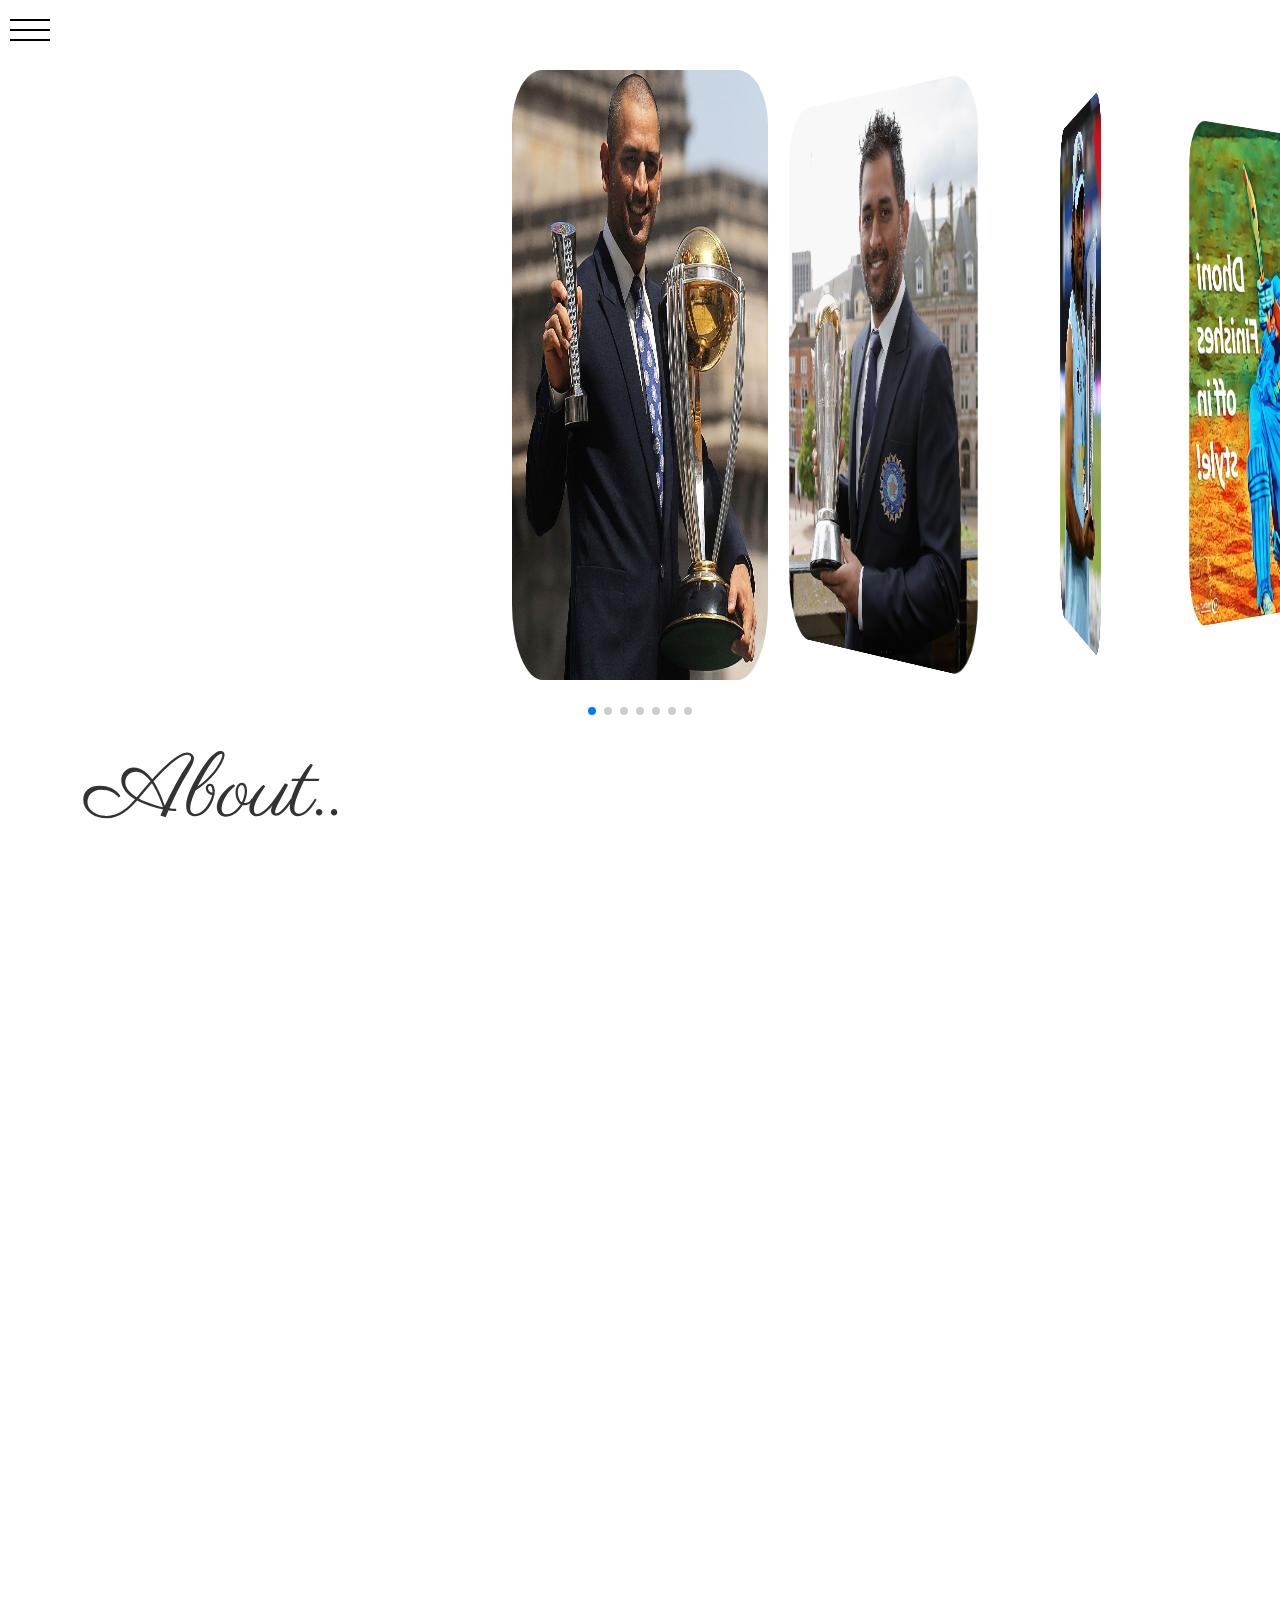
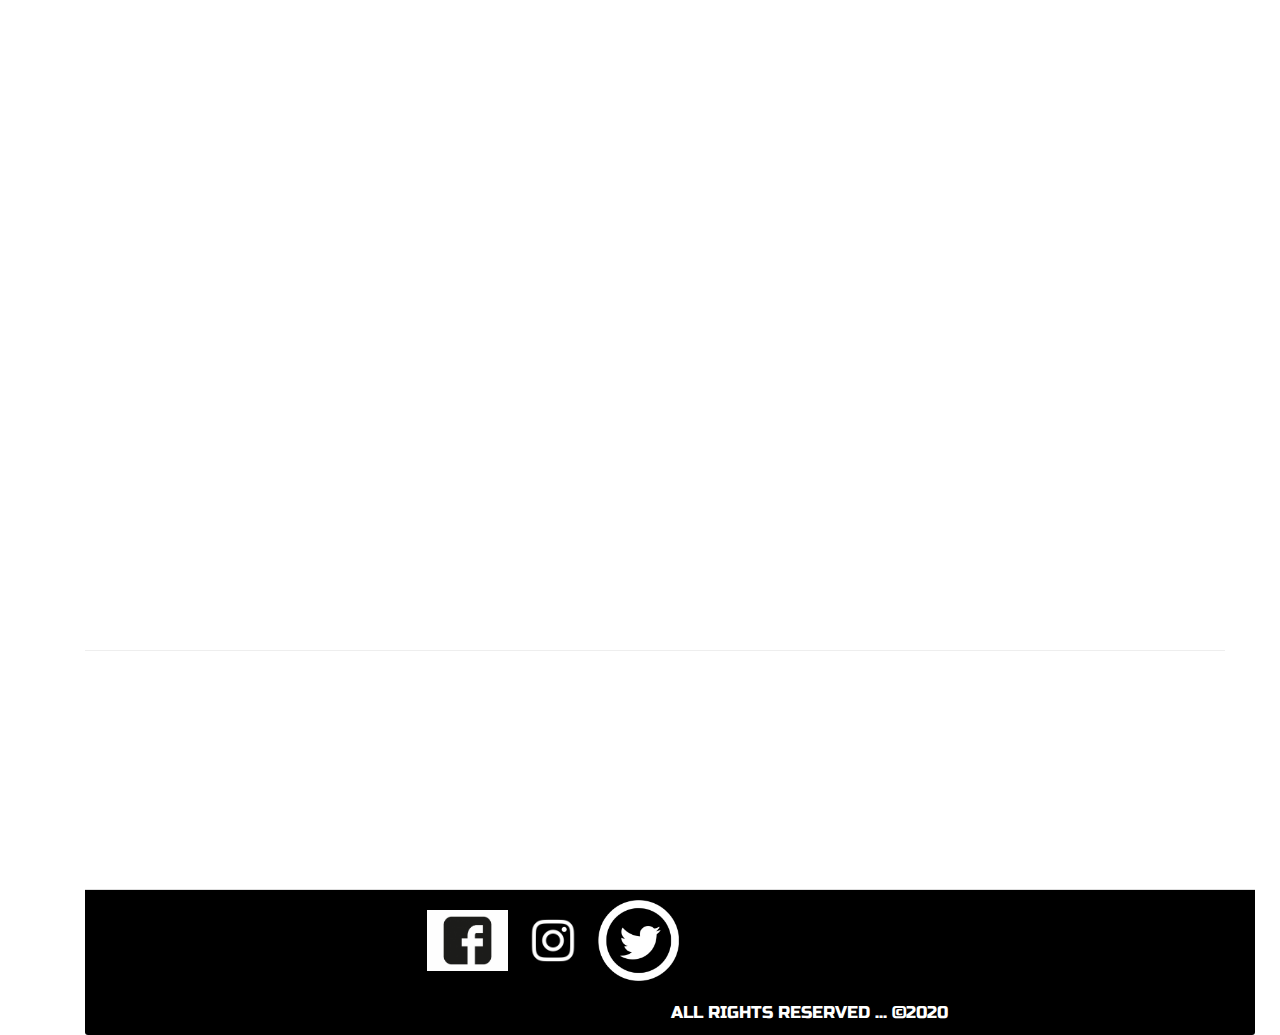
<file: index.html>
<!DOCTYPE html>
<html lang="en">
  <head>
    <meta charset="utf-8">
    <meta http-equiv="X-UA-Compatible" conhttps://github.com/himanshu-thakur-7/dhoni/issuestent="IE=edge">
    <meta name="viewport" content="width=device-width, initial-scale=1">

    <title>ms dhoni | Welcome.</title>
    <link href="./css/swiper.min.css" rel="stylesheet">
    <link href="./css/bootstrap.min.css" rel="stylesheet">
    <link href="./css/style.css" rel="stylesheet">
    <link href="./css/responsive.css" rel="stylesheet">
    <link href="https://stackpath.bootstrapcdn.com/font-awesome/4.7.0/css/font-awesome.min.css" rel="stylesheet">
     
    <link href="https://fonts.googleapis.com/css2?family=Parisienne&family=Rochester&family=Russo+One&display=swap" rel="stylesheet"> 
    <link href="https://unpkg.com/aos@2.3.1/dist/aos.css" rel="stylesheet">

  <!---- <script>
      var images= ["./images/2011.jpg","./images/2007.jpg","./images/ct2013.jpg"];
      var i=0;
      var renew= setInterval(function(){
        if(images.length ==i)
        i=0;
        else{
          document.getElementById("brand").src = images[i];
          i++;
        }

      },5000);
    </script>-->
  </head>

  <body>
    <div class="menu-wrap">
      <input type="checkbox" class="toggler">
      <div class="hamburger"><div></div></div>
        <div class="menu">
       <div>
         <div>
           <ul>
             <li><a href="index.html">Home</a></li>
             <li><a href="stats.html">Stats</a></li>
             <li><a href="trophies.html">Trophies</a></li>
             <li><a href="achivements.html">Achievements</a></li>
             <li><a href="developer.html">Contact Us</a></li>
           </ul>
         </div>
          </div>
        </div>
      </div>
    
   <!---<div id="main" class="container">
    <img src="./images/2011.jpg" alt="msd" id="brand">
    
  </div>-->

   <!-- Swiper -->
   <div class="swiper-container">
    <div class="swiper-wrapper">
      <div class="swiper-slide" >
      <div class="main"><img src="images/2011.jpg" id="brand"> </div>
      </div>
      <div class="swiper-slide" >
        <div class="main"><img src="images/ct2013.jpg" id="brand"> </div>
        </div>
        <div class="swiper-slide" >
          <div class="main"><img src="images/2007.jpg" id="brand"> </div>
          </div>
          <div class="swiper-slide" >
            <div class="main"><img src="images/wdcups2.jpg" id="brand"> </div>
            </div>
          <div class="swiper-slide" >
            <div class="main"><img src="images/test.jpg" id="brand"> </div>
            </div>
            <div class="swiper-slide" >
              <div class="main"><img src="images/wdcups.jpeg" id="brand"> </div>
              </div>
               <div class="swiper-slide" >
                  <div class="main"><img src="images/csk.jpg" id="brand"> </div>
                  </div>
    </div>
    <!-- Add Pagination -->
 
    <div class="swiper-pagination"></div>
  </div>
  <div class="container jsbdy" >
   <div class="container" id="c1">
     <span class="about">About..</span>
      <div class="wrapper1" >
      <div class="bio" data-aos="fade-up">Mahendra Singh Dhoni is an Indian international cricketer who captained
        the national team to glory in all the ICC tournaments.. The highlight of his 
        career being the 2011 Cricket World Cup where the man himself sealed the fate
        for his team in the final with a historical six....& claiming the 
        Man Of The Match.........</div>
      <div class="image" data-aos="fade-right"><img src="./images/mahi.jpg" alt="mahi" height="70%" width="100%"id="cool"style="border-radius:12%"></div>
      </div>
     <div class="wrapper1b">
      <div class="image" data-aos="fade-right"><img src="./images/msd.jpg" alt="mahi" height="90%" width="100%"style="border-radius:12%"></div>
      <div class="conatiner" data-aos="flip-left">
        <form class="form">
      
        <h1 style="text-align: center;">SUBSCRIBE TO OUR NEWSLETTER</h1><br><br>
        <div class="form-group">
        <label>first_name</label>
        <input type="text" class="form-control first" placeholder="first_name" maxlength="20"required >
      </div>
       <div class="form-group">
         <label>last_name</label>
         <input type="text" class="form-control last" placeholder="last_name" maxlength="20"required>
       </div>
      <div class="form-group">
      <label>e_mail</label>
        <input type="email" class="form-control mail" placeholder="email" maxlength="40" required>
      </div>
      <div class="form-group">
        <label>mobile_number</label>
          <input type="number" id = "mobile" class="form-control" placeholder="eg...999xxxxxxx" maxlength="10"required>
        </div> <br>
        <div class="form-group" style="padding-left: 30%;">
          <button type="submit" class="btn btn-default" style="align-self: center; margin-right:10%;">SUBSCRIBE</button>
        </div>
      </form>     
      </div>

    </div>
    <hr color="black">
      <blockquote class="blockquote" data-aos="fade-up">
          <p>
           <i> I want people to remember me as a Good Person. Not as a Good Cricketer. </i>
          </p>
          <footer><cite title="M.S.Dhoni">M.S.Dhoni</cite></footer>
      </blockquote>

      <footer>
        <div class="container panel-footer" style="padding-left: 30%; background-color: black;">
          <a href="https://www.facebook.com/MSDhoni/"><img src="./images/facebook.jpg" height="10%" width="10%" class="link"></a>
          <a href="https://www.instagram.com/mahi7781/?hl=en"><img src="./images/insta.jpg" height="10%" width="10%" class="link"></a>
          <a href="https://twitter.com/msdhoni?lang=en"><img src="./images/twitter.jpg" height="10%" width="10%" class="link"></a>
          <br><br>

          <span class="rights" style="color: white; font-size: larger; padding-left: 30%;">ALL RIGHTS RESERVED ... &copy;2020 </span>
        </div>
      </footer>
  </div>
  </div>



  <script>
    //form validation
   document.querySelector('.form').addEventListener('submit',check);
    function check(e)
    {
     const mobile = document.querySelector('#mobile').value;
     const mail = document.querySelector('.mail').value;
     
      const errordiv = document.createElement('div');
      const body2 =document.querySelector('.jsbdy');
      const about = document.querySelector('#c1');
      //console.log(body2);
      //console.log(brand);
      //console.log(errordiv);

      if(mobile.length < 10 || mobile.length > 10)
     {
      errordiv.className = 'bio container alert alert-danger';
      errordiv.appendChild(document.createTextNode('INVALID MOBILE NUMBER!!!!'));
      window.scrollTo(0,0);
      body2.insertBefore(errordiv,about);
  
      setTimeout(clear,6000);
      e.preventDefault();
    }
    else{
      const first = document.querySelector('.first').value;
      const last = document.querySelector('.last').value;

      errordiv.className = 'bio container alert alert-success';
      errordiv.appendChild(document.createTextNode(`HI THERE !! ${first} ${last} CONGRATS NOW YOU ARE A TRUE MSDian :)`));
      window.scrollTo(0,0);
      body2.insertBefore(errordiv,about);
      document.querySelector('#mobile').value="";
      document.querySelector('.first').value="";
      document.querySelector('.last').value="";
      document.querySelector('.mail').value="";
      


      setTimeout(clear,7000);
      e.preventDefault();
    }
 }

 // clear error
function clear(){
  document.querySelector('.alert').remove();
}
  </script>

<script src="./js/swiper.min.js"></script>
<script>


    var swiper = new Swiper('.swiper-container', {
      effect: 'coverflow',
      grabCursor: true,
      centeredSlides: true,
      slidesPerView: 'auto',
      coverflowEffect: {
        rotate: 50,
        stretch: 0,
        depth: 100,
        modifier: 1,
        slideShadows : false,
      },
      pagination: {
      el : '.swiper-pagination',
      },
      
      
    });
 </script>
 <script src="https://unpkg.com/aos@2.3.1/dist/aos.js"></script>
 <script>
  AOS.init({
         offset : 300,
         duration : 600
       });
</script>
</body>

</html>
</file>
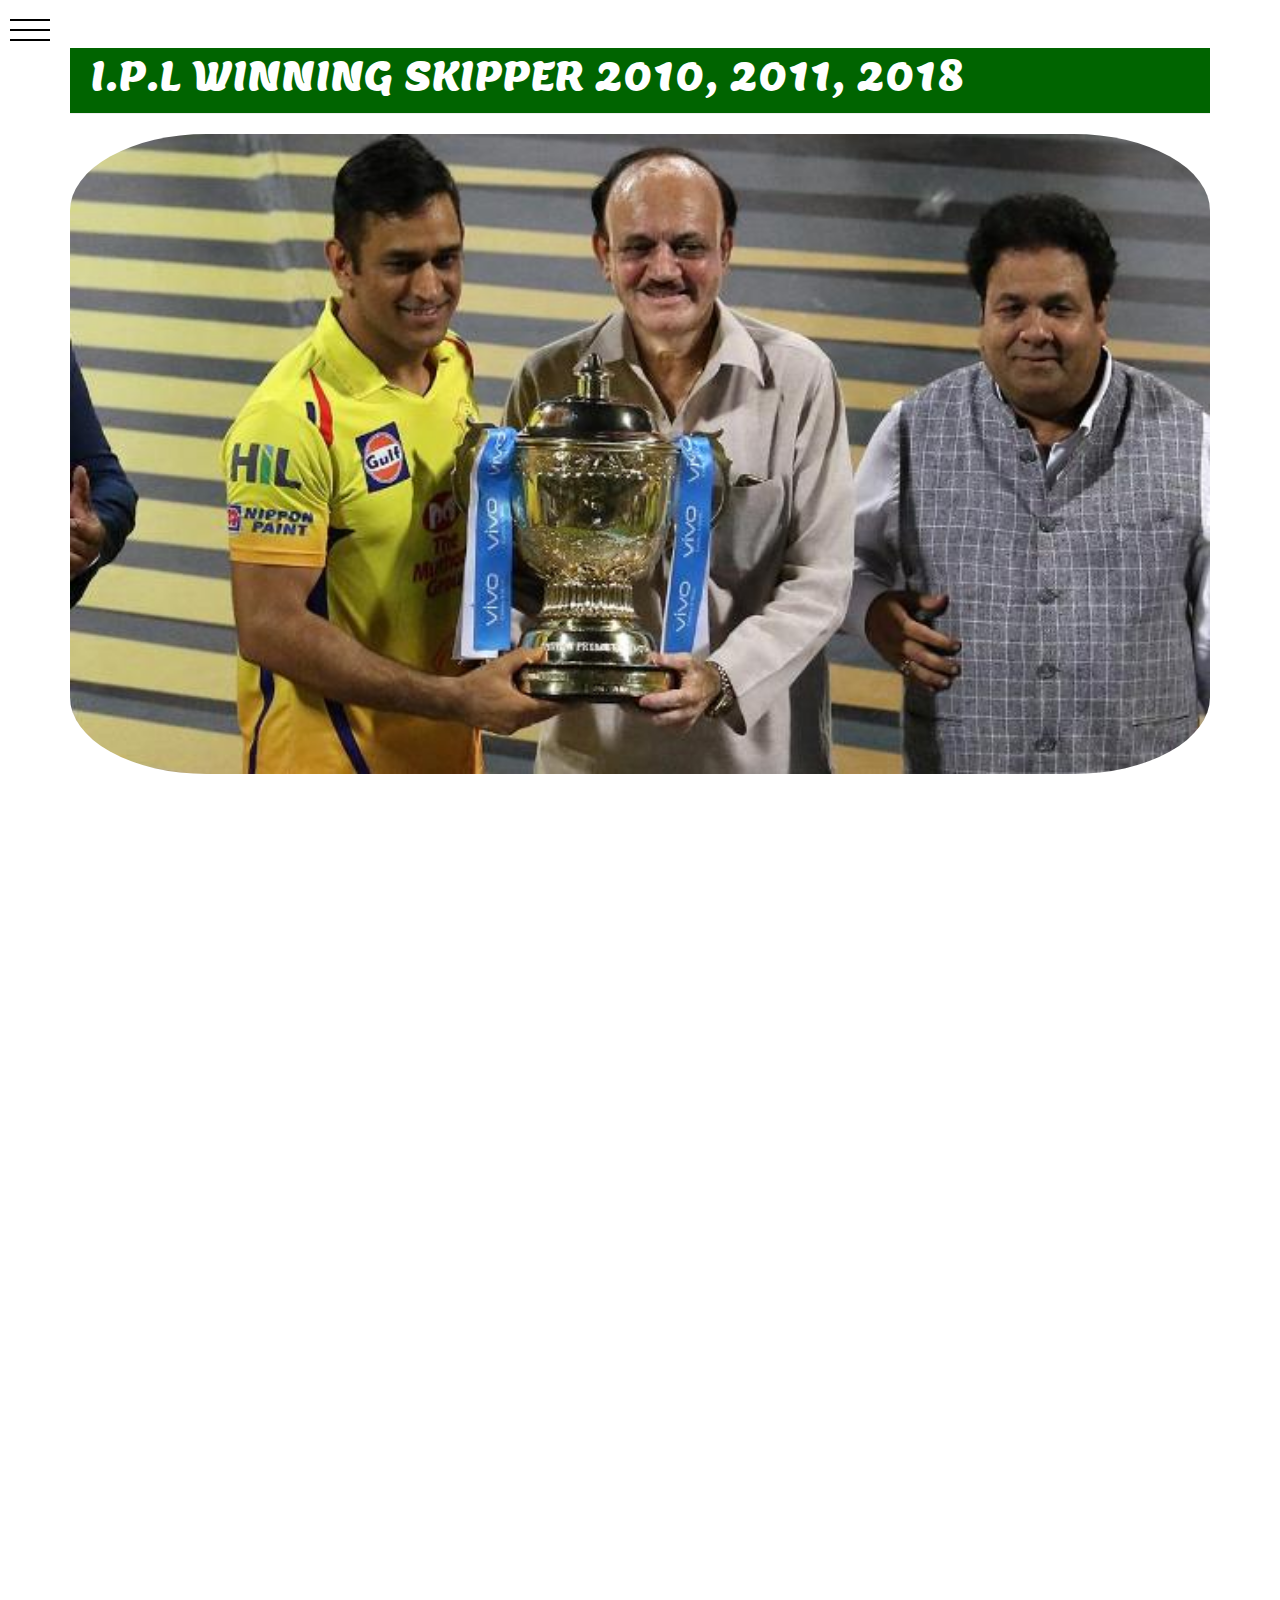
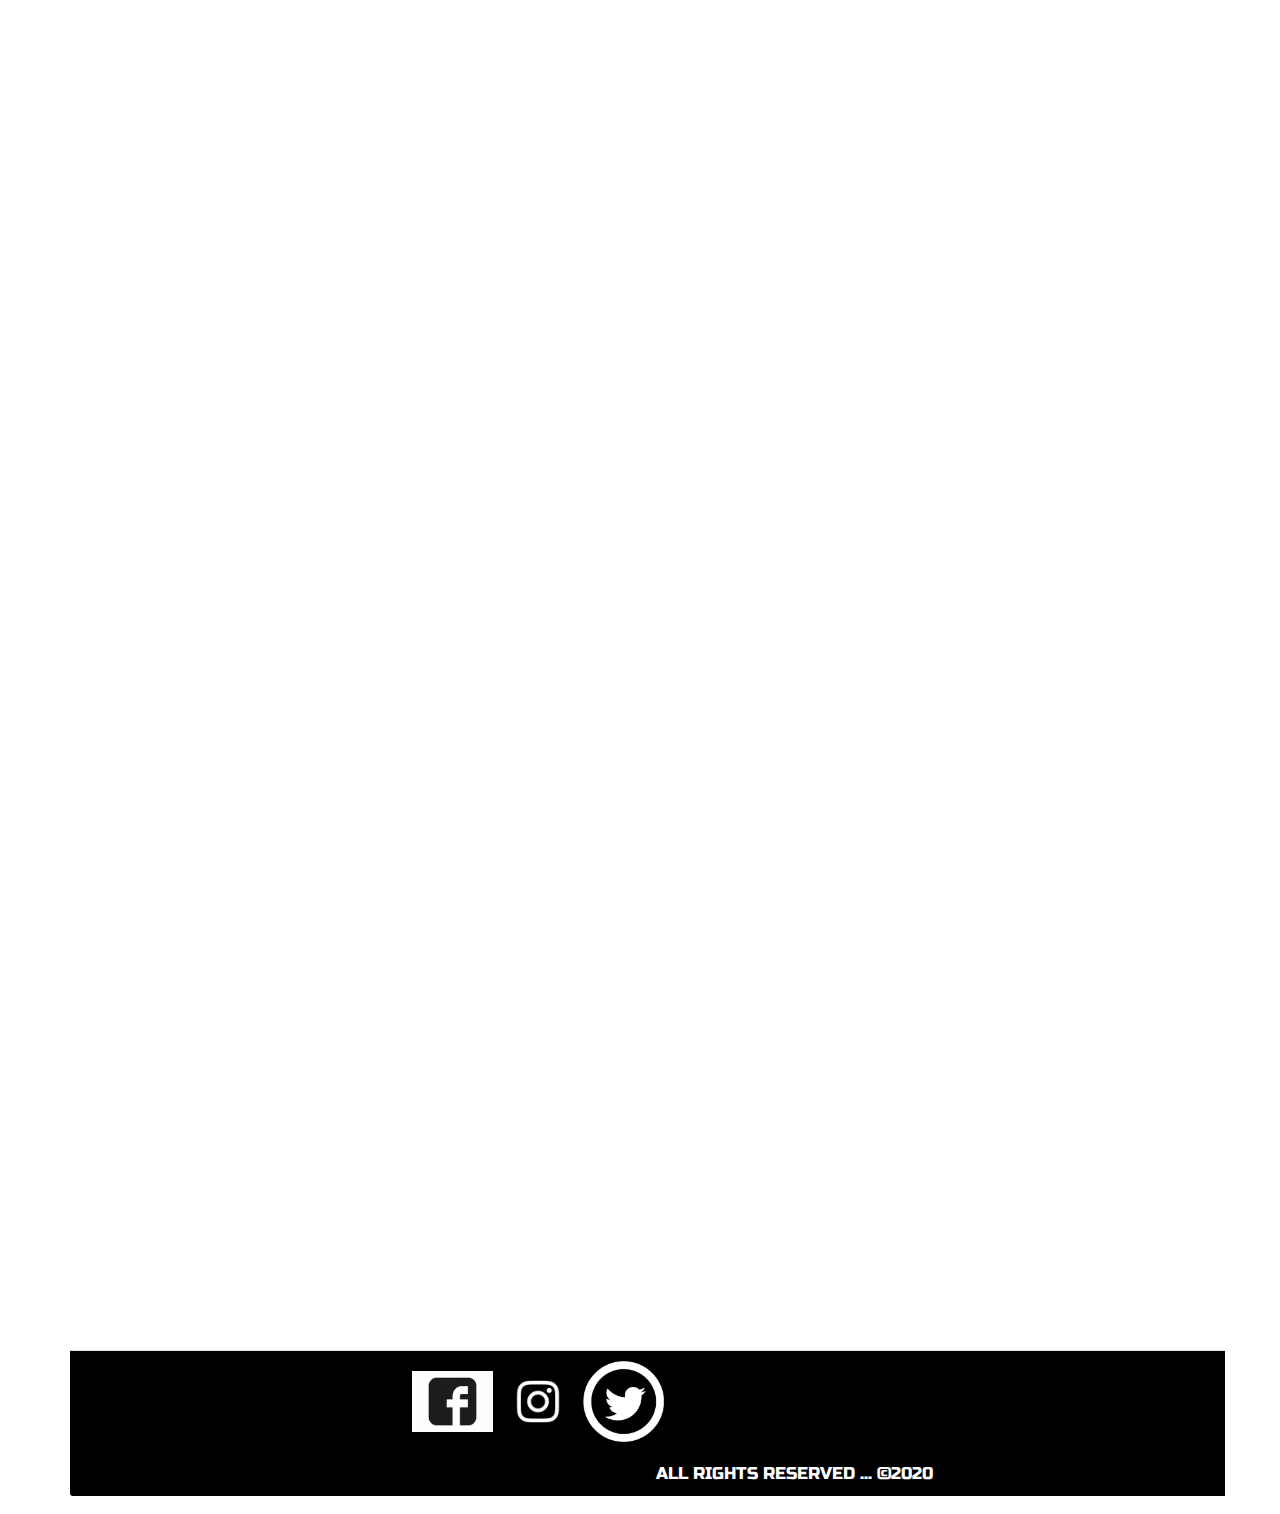
<file: achivements.html>
<!DOCTYPE html>
<html lang="en">
  <head>
    <meta charset="utf-8">
    <meta http-equiv="X-UA-Compatible" content="IE=edge">
    <meta name="viewport" content="width=device-width, initial-scale=1">

    <title>ms dhoni | Achivements.</title>
    <script src="./js/bootstrap.min.js"></script>
    <link href="./css/bootstrap.min.css" rel="stylesheet">
    <link href="./css/style.css" rel="stylesheet">
    <link href="./css/responsive.css" rel="stylesheet">
    <link href="https://fonts.googleapis.com/css2?family=Lemon&display=swap" rel="stylesheet">
    <link href="https://fonts.googleapis.com/css2?family=Parisienne&family=Rochester&family=Russo+One&display=swap" rel="stylesheet"> 
    <link href="https://unpkg.com/aos@2.3.1/dist/aos.css" rel="stylesheet">

</head>
<body>
    <div class="menu-wrap">
        <input type="checkbox" class="toggler">
        <div class="hamburger"><div></div></div>
          <div class="menu">
         <div>
           <div>
             <ul>
               <li><a href="index.html">Home</a></li>
               <li><a href="stats.html">Stats</a></li>
               <li><a href="trophies.html">Trophies</a></li>
               <li><a href="achivements.html">Achievements</a></li>
               <li><a href="developer.html">Contact Us</a></li>
             </ul>
           </div>
            </div>
          </div>
        </div>
        <div class="container transition-fade" style="margin: 8px auto; overflow: hidden;"id="swup">
          <div class="wrapper5" style="margin: 10px 0;">
            <header class="page-header rw2">I.P.L WINNING SKIPPER 2010, 2011, 2018</header>
            <img src="./images/ipl2018.jpeg" height="100%" width="100%" style="border-radius:12%" class="msd"
          </div>
          <div class="wrapper5">
            <header class="page-header" data-aos="fade-left">PADMA BHUSHAN MAHENDRA SINGH DHONI</header>
             <img src="./images/padma.jpg" height="100%" width="100%" style="border-radius:12%" class="msd" data-aos="fade-right">
          </div>
          <div class="wrapper5" style="margin: 10px 0;">
            <header class="page-header rw2"  data-aos="fade-left">LIEUTENANT COLONEL : 106 PARA TA BATTALION</header>
            <img src="./images/msdmil.jpg" height="100%" width="100%"style="border-radius:12%" class="msd"  data-aos="fade-right">

          </div>
          <div class="wrapper5" style="margin: 10px 0;">
            <header class="page-header " data-aos="fade-left">ICC ODI PLAYER OF THE YEAR 2008, 2009</header>
            <img src="./images/icc.jpg" height="100%" width="100%"style="border-radius:12%" class="msd"  data-aos="fade-right">
          </div>
          <div class="wrapper5" style="margin: 10px 0;">
            <header class="page-header rw2" data-aos="fade-left">LG PEOPLE'S CHOICE AWARD 2013</header>
            <img src="./images/LG.png" height="100%" width="100%"style="border-radius:12%" class="msd"  data-aos="fade-right">
          </div>
          <br>
          <footer>
            <div class="container panel-footer" style="padding-left: 30%; background-color: black;">
              <a href="https://www.facebook.com/MSDhoni/"><img src="./images/facebook.jpg" height="10%" width="10%"class="link"></a>
              <a href="https://www.instagram.com/mahi7781/?hl=en"><img src="./images/insta.jpg" height="10%" width="10%"class="link"></a>
              <a href="https://twitter.com/msdhoni?lang=en"><img src="./images/twitter.jpg" height="10%" width="10%"class="link"></a>
              <br><br>
    
              <span class="rights" style="color: white; font-size: larger; padding-left: 30%;">ALL RIGHTS RESERVED ... &copy;2020 </span>
            </div>
          </footer>
      </div>
      <script src="https://unpkg.com/aos@2.3.1/dist/aos.js"></script>
      <script>
       AOS.init({
         offset : 300,
         duration : 600
       });
     </script>
</body>
</html>
</file>
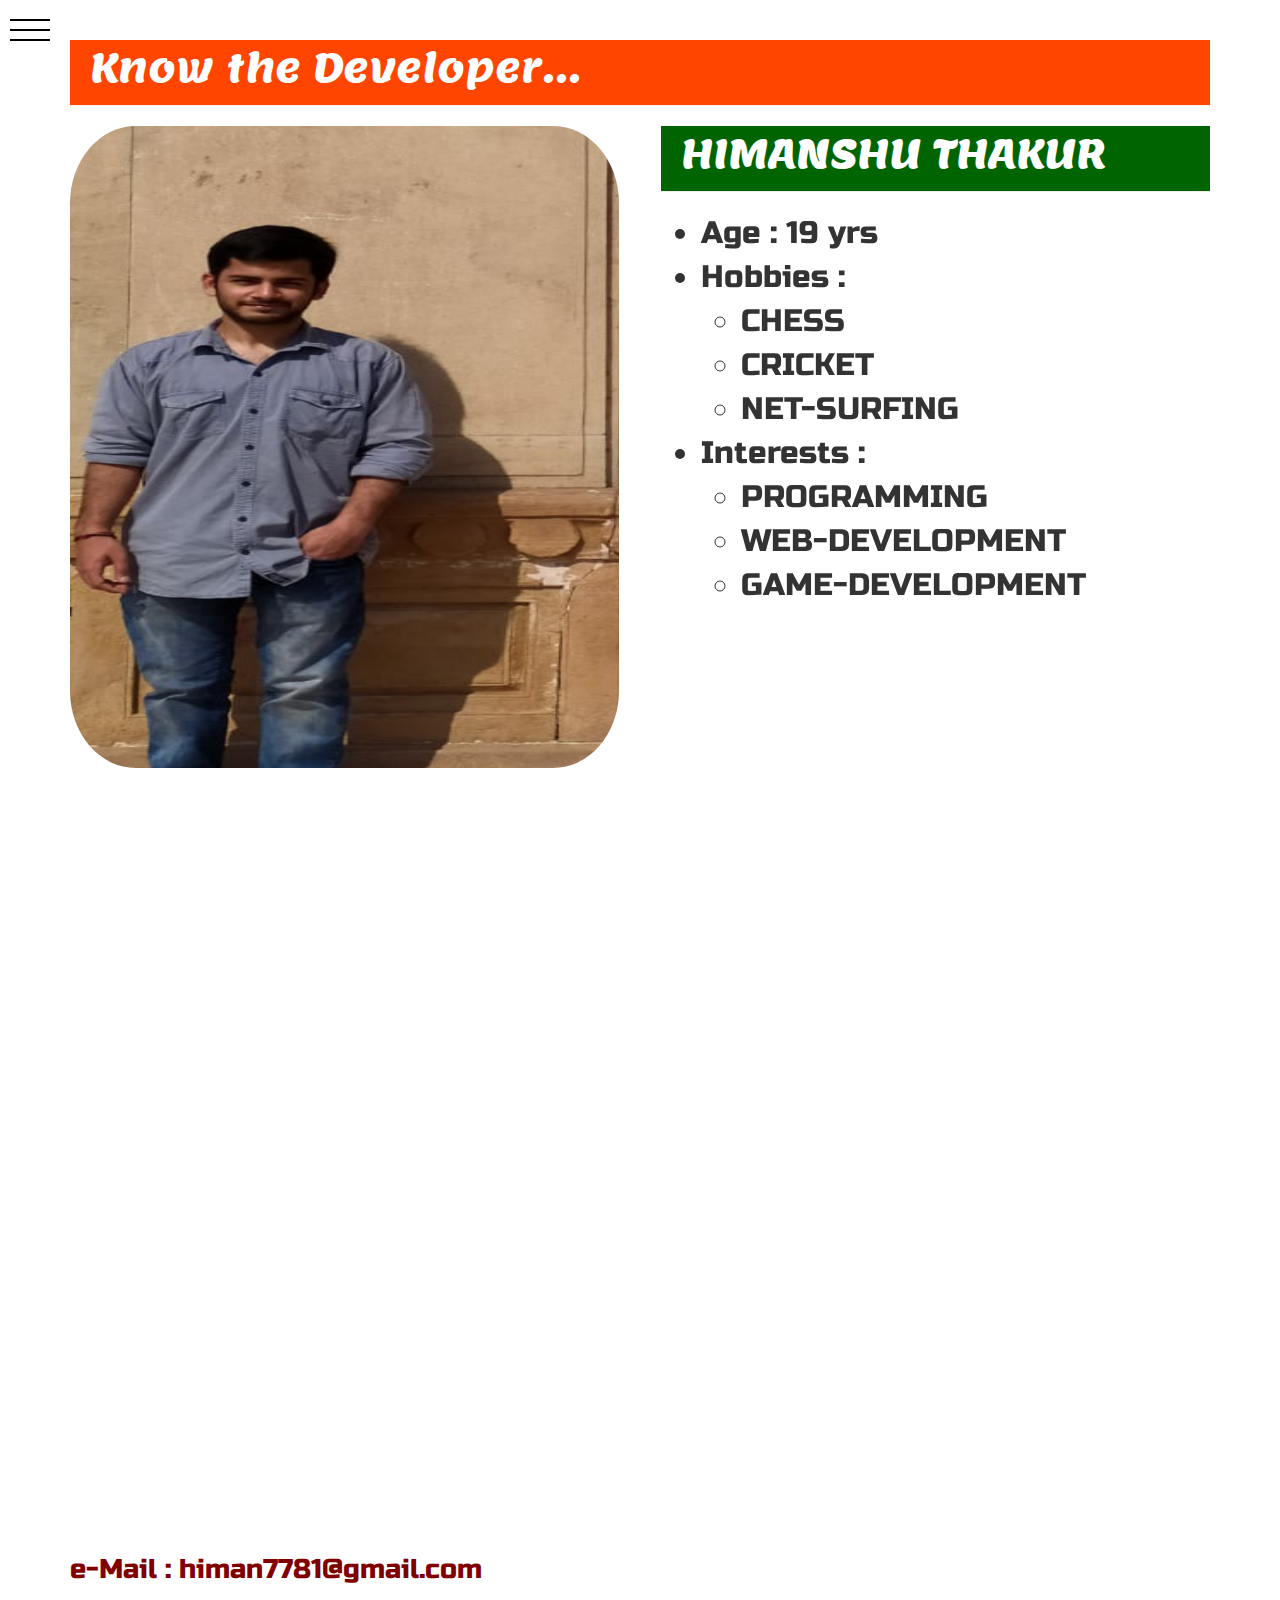
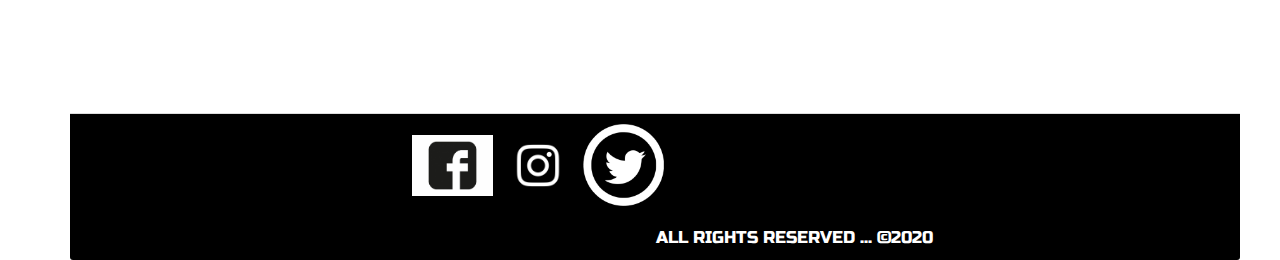
<file: developer.html>
<!DOCTYPE html>
<html lang="en">
<head>
    <meta charset="UTF-8">
    <meta name="viewport" content="width=device-width, initial-scale=1.0">
    <title>ms dhoni |Contact us</title>

    <script src="./js/bootstrap.min.js"></script>
    <link href="./css/bootstrap.min.css" rel="stylesheet">
    <link href="./css/style.css" rel="stylesheet">
    <link href="./css/responsive.css" rel="stylesheet">
    <link href="https://stackpath.bootstrapcdn.com/font-awesome/4.7.0/css/font-awesome.min.css" rel="stylesheet">
    <link href="https://fonts.googleapis.com/css2?family=Parisienne&family=Rochester&family=Russo+One&display=swap" rel="stylesheet"> 
    <link href="https://fonts.googleapis.com/css2?family=Lemon&display=swap" rel="stylesheet">
    <link href="https://unpkg.com/aos@2.3.1/dist/aos.css" rel="stylesheet">

</head>
<body>
    <div class="menu-wrap">
    <input type="checkbox" class="toggler">
    <div class="hamburger"><div></div></div>
      <div class="menu">
     <div>
       <div>
         <ul>
           <li><a href="index.html">Home</a></li>
           <li><a href="stats.html">Stats</a></li>
           <li><a href="trophies.html">Trophies</a></li>
           <li><a href="achivements.html">Achievements</a></li>
           <li><a href="developer.html">Contact Us</a></li>
         </ul>
       </div>
        </div>
      </div>
    </div>
     
    <div class="container transition-fade" id="swup">
        <header class="page-header">Know the Developer...</header>
        <div class="wrapper4">

           
            <div style="height: 713.7px; "class="dev" data-aos="fade-left"><img src="./images/developer.jpg" height="90%" width="100%"style="border-radius:12%"></div>
            <div style="height: 713.7px"class="dev" > <header class="page-header rw2" style=" margin: 0; margin-bottom: 20px;" data-aos="fade-right">HIMANSHU THAKUR</header>
              <p>
              <ul class="content" style="font-size: 220%">
                  <li data-aos="fade-right">Age : 19 yrs</li>
                  <li data-aos="fade-right">Hobbies : <ul><li data-aos="fade-right">CHESS</li>
                                     <li data-aos="fade-right">CRICKET</li>
                                     <li data-aos="fade-right">NET-SURFING</li>
                                </ul>
                   </li>
                   <li data-aos="fade-right">Interests : <ul>
                                    <li data-aos="fade-right">PROGRAMMING</li>
                                    <li data-aos="fade-right">WEB-DEVELOPMENT</li>

                                    <li data-aos="fade-right">GAME-DEVELOPMENT</li>
                                    </ul>
                    </li>
                    <li data-aos="fade-right">A Dhoni fan</li>
                                 
                    
              </ul>
            
            
            </p>
            </div>
  </div>
  <div class="wrapper4b" style="margin-bottom: 10%;">
    <div> <header class="page-header rw2" style=" margin: 0; margin-bottom: 20px;" data-aos="fade-right">QUALIFICATIONS</header>
      <p class="content" style="font-size: 165%;">
        <ul class="content" style="font-size: 220%">
            <li data-aos="fade-right">Schooling : ST.THOMAS.SR.SEC. SCHOOL SECTOR 8 FARIDABAD HARYANA</li>
            <li data-aos="fade-right"> 12th Percentage : 95.4 % (2018)</li>
             <li data-aos="fade-right">2 Yrs Coaching @ FIITJEE FARIDABAD SEC-15A</li>
              <li data-aos="fade-right">JEE-MAIN QUALIFIED 2019 RANK : 8593</li>
              <li data-aos="fade-right">JEE-ADVANCED QUALIFIED 2019 RANK : 12437</li> 
              <li data-aos="fade-right">Pursuing B.tech in INFORMATION TECHNOLOGY FROM NATIONAL INSTITUTE OF TECHNOLOGY KURUKSHETRA</li>            
              
        </ul>
    <span class="content" style="color: maroon;"> e-Mail : himan7781@gmail.com </span>
    </p>
        </div>
        <div data-aos="flip-up"><img src="./images/logo.png" height="100%" width="100%"style="border-radius:12%"></div>
        <!--451px pe height theek kro-->
</div>
     <footer>
        <div class="container panel-footer" style="padding-left: 30%; background-color: black;">
          <a href="https://www.facebook.com/MSDhoni/"><img src="./images/facebook.jpg" height="10%" width="10%" class="link"></a>
          <a href="https://www.instagram.com/mahi7781/?hl=en"><img src="./images/insta.jpg" height="10%" width="10%" class="link"></a>
          <a href="https://twitter.com/msdhoni?lang=en"><img src="./images/twitter.jpg" height="10%" width="10%" class="link"></a>
          <br><br>

          <span class="rights" style="color: white; font-size: larger; padding-left: 30%;">ALL RIGHTS RESERVED ... &copy;2020 </span>
        </div>
      </div>
      </footer>
      <script src="https://unpkg.com/aos@2.3.1/dist/aos.js"></script>
      <script>
       AOS.init({
         offset : 300,
         duration : 600
       });
     </script>
</body>
</html>
</file>
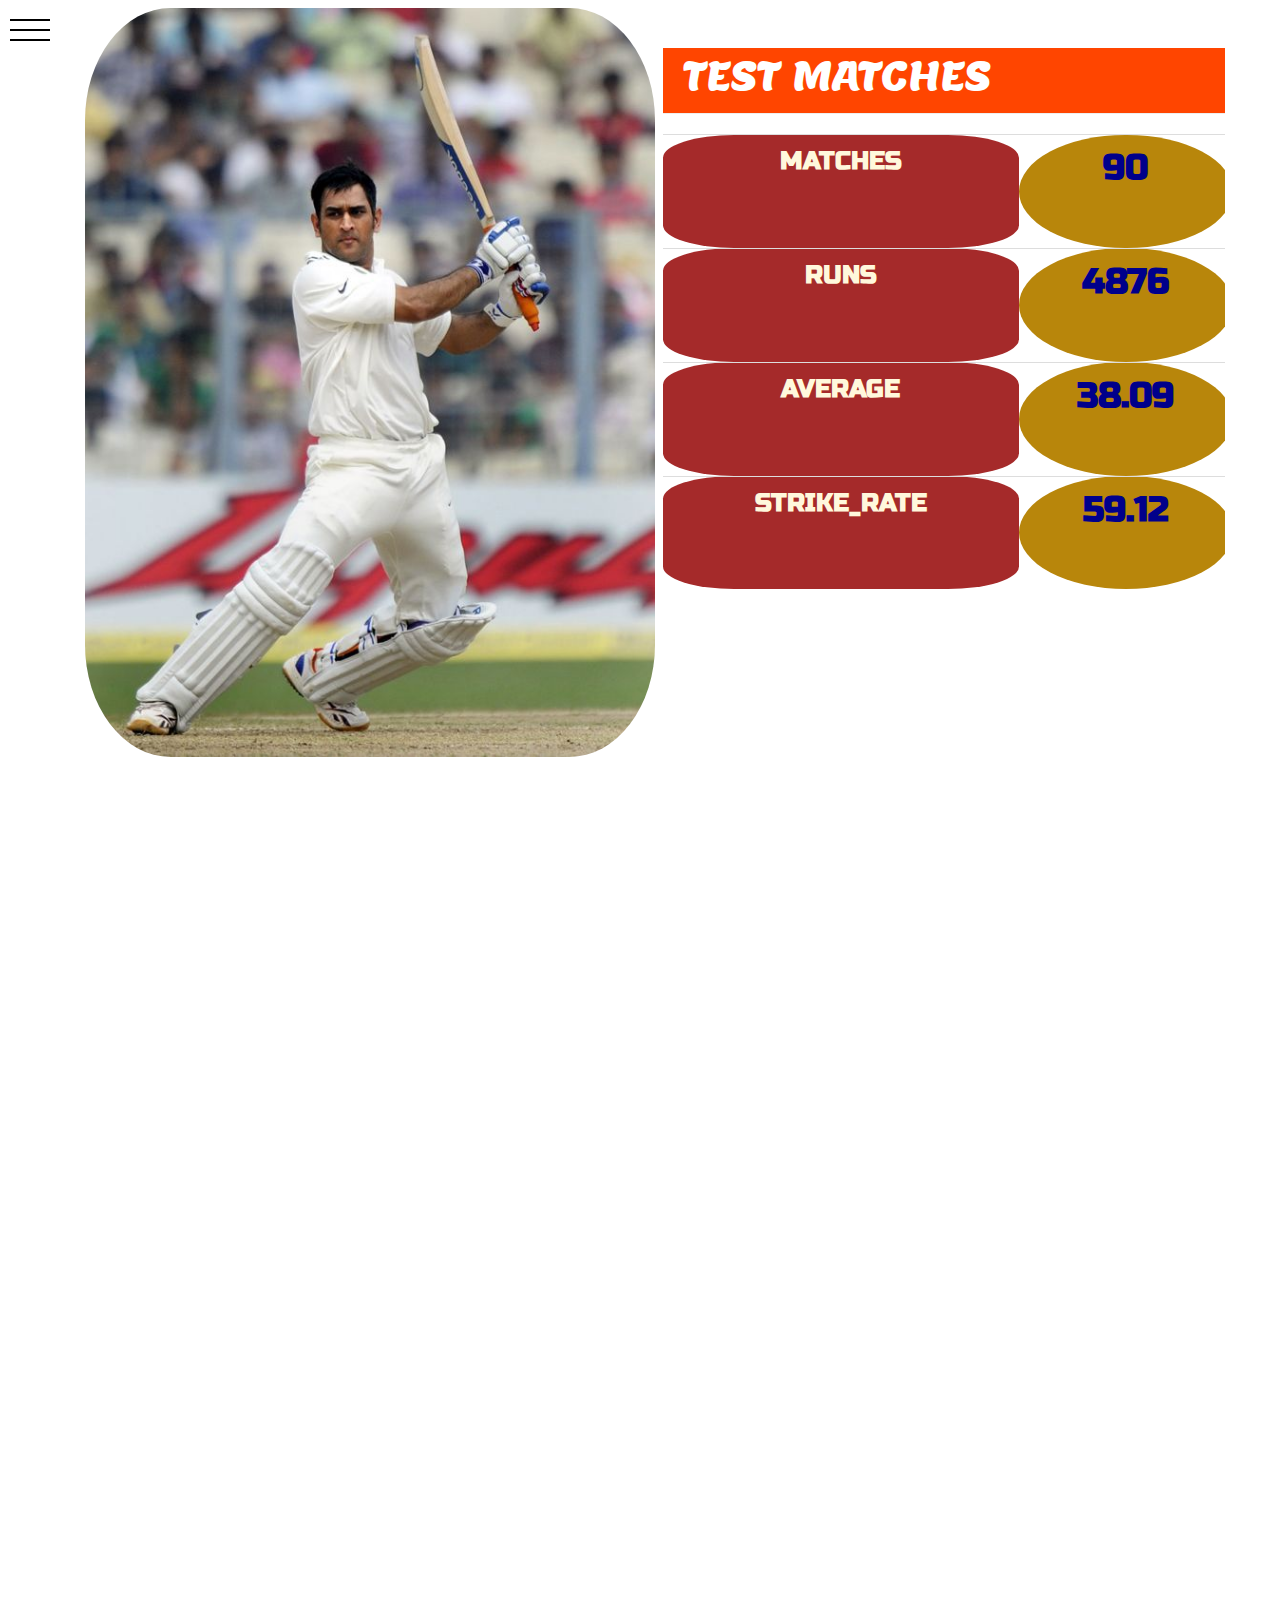
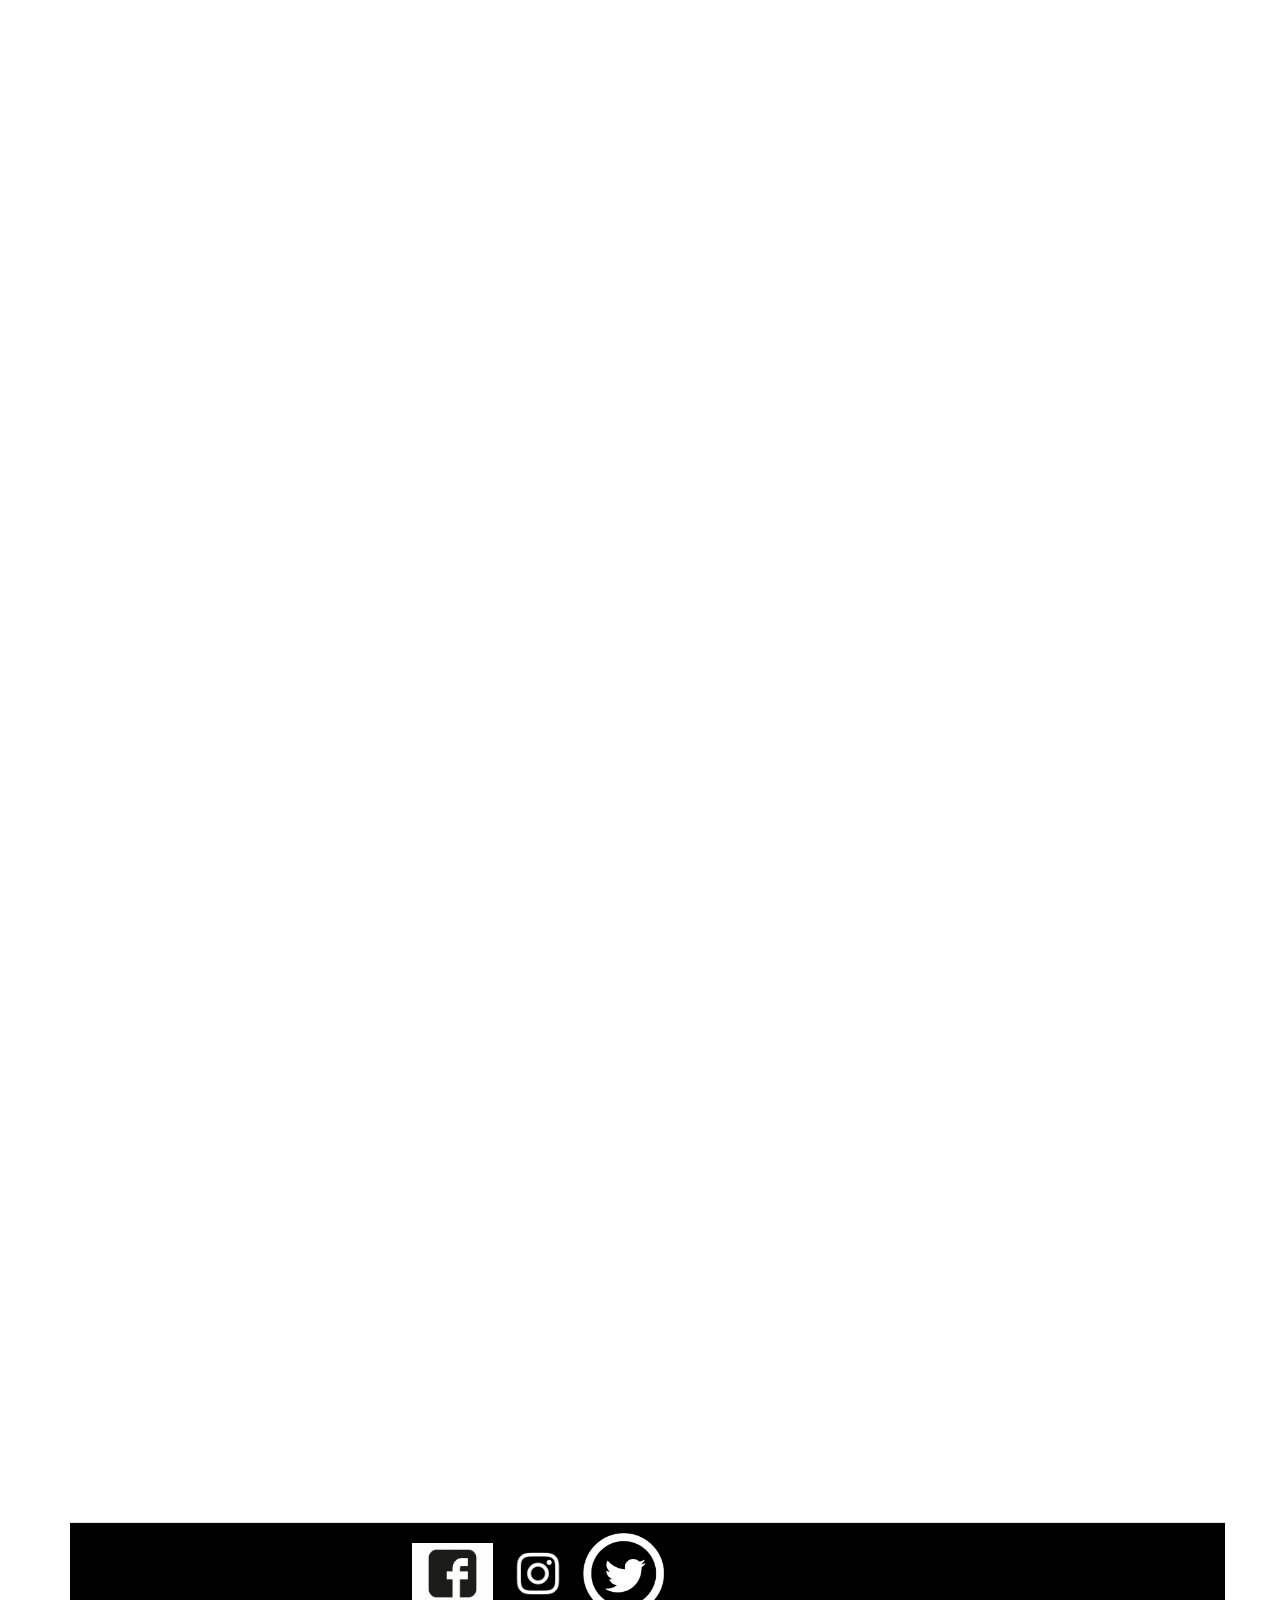
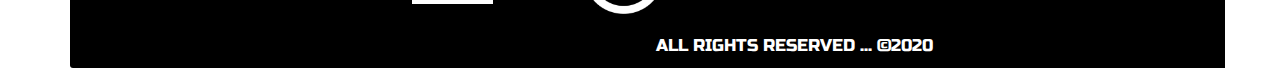
<file: stats.html>
<!DOCTYPE html>
<html lang="en">
  <head>
    <meta charset="utf-8">
    <meta http-equiv="X-UA-Compatible" content="IE=edge">
    <meta name="viewport" content="width=device-width, initial-scale=1">

    <title>ms dhoni | Stats.</title>
    <script src="./js/bootstrap.min.js"></script>
    <link href="./css/bootstrap.min.css" rel="stylesheet">
    <link href="./css/style.css" rel="stylesheet">
    <link href="./css/responsive.css" rel="stylesheet">
    <link href="https://fonts.googleapis.com/css2?family=Lemon&display=swap" rel="stylesheet">
    <link href="https://fonts.googleapis.com/css2?family=Parisienne&family=Rochester&family=Russo+One&display=swap" rel="stylesheet"> 
    <link href="https://unpkg.com/aos@2.3.1/dist/aos.css" rel="stylesheet">


</head>

<body>
  <div class="menu-wrap">
    <input type="checkbox" class="toggler">
    <div class="hamburger"><div></div></div>
      <div class="menu">
     <div>
       <div>
         <ul>
           <li><a href="index.html">Home</a></li>
           <li><a href="stats.html">Stats</a></li>
           <li><a href="trophies.html">Trophies</a></li>
           <li><a href="achivements.html">Achievements</a></li>
           <li><a href="developer.html">Contact Us</a></li>
         </ul>
       </div>
        </div>
      </div>
    </div>
    
    <div class="container transition-fade" style="margin: 8px auto; overflow: hidden; " id="swup">
        <div class=" wrapper2a " >
            <div class="container" id="test" ><p><img src="./images/test.jpg" alt="test matches" height="30%" width="50%" class="stat"></p></div>
             <div class="container">   <header class="page-header">TEST MATCHES</header>
                <table class="table table-striped " style="width: 50%;">
                    <tr>
                        <th>MATCHES</th>
                        <td>90</td>
                    </tr>
                    <tr>
                        <th>RUNS</th>
                        <td>4876</td>
                    </tr>
                    <tr>
                        <th>AVERAGE</th>
                        <td>38.09</td>
                    </tr>
                    <tr>
                        <th>STRIKE_RATE</th>
                        <td>59.12</td>
                    </tr>
                </table>
            </div>
        </div>
        <div class="wrapper2b" >
                         <div class="container" data-aos="fade-left">  <header class="page-header rw2">ODI MATCHES</header>
                <table class="table table-striped table-bordered " style="width: 50%;">
                    <tr>
                        <th>MATCHES</th>
                        <td>350</td>
                    </tr>
                    <tr>
                        <th>RUNS</th>
                        <td>10773</td>
                    </tr>
                    <tr>
                        <th>AVERAGE</th>
                        <td>50.58</td>
                    </tr>
                    <tr>
                        <th>STRIKE_RATE</th>
                        <td>87.56</td>
                    </tr>
                </table>
            
            </div>
            <div class="container" id="odi" data-aos="fade-right"><p><img src="./images/odi.jpg" alt="odi" height="100%" width="50%" class="stat"></p></div>

        </div>
        
        <div class="wrapper2c" >
            <div class="container" id="t20" data-aos="fade-left"><p><img src="./images/t20.jpg" alt="t20 matches" height="50%" width="50%" class="stat"></p></div>
              <div class="container" data-aos="fade-right">  <header class="page-header ">T20I MATCHES</header>
                <table class="table table-striped table-bordered">
                    <tr>
                        <th>MATCHES</th>
                        <td>98</td>
                    </tr>
                    <tr>
                        <th>RUNS</th>
                        <td>1617</td>
                    </tr>
                    <tr>
                        <th>AVERAGE</th>
                        <td>37.6</td>
                    </tr>
                    <tr>
                        <th>STRIKE_RATE</th>
                        <td>126.13</td>
                    </tr>
                </table>
            </div>
        </div>
        <div class="wrapper2d" >
            <div class="container" data-aos="fade-right">
                <header class="page-header rw2">IPL MATCHES</header>
                <table class="table table-striped table-bordered">
                    <tr>
                        <th>MATCHES</th>
                        <td>190</td>
                    </tr>
                    <tr>
                        <th>RUNS</th>
                        <td>4432</td>
                    </tr>
                    <tr>
                        <th>AVERAGE</th>
                        <td>42.21</td>
                    </tr>
                    <tr>
                        <th>STRIKE_RATE</th>
                        <td>137.85</td>
                    </tr>
                </table>
                </div>
                <div class="container c2" id="test" data-aos="fade-left" ><p><img src="./images/ipl.jpg" alt="ipl" height="50%" width="50%"class="stat"></p></div>
        </div>
    
    <br>
    
    <blockquote class="blockquote" data-aos="fade-up">
        <p>
         <i> I believe in giving more than 100% on the field , and I don't really worry about the result if there's
          great commitment on the field. That's victory for me.</i>
        </p>
    
        <footer><cite title="M.S.Dhoni">M.S.Dhoni</cite></footer>
    </blockquote>
    
    <footer>
        <div class="container panel-footer" style="padding-left: 30%; background-color: black;">
          <a href="https://www.facebook.com/MSDhoni/"><img src="./images/facebook.jpg" height="10%" width="10%"class="link"></a>
          <a href="https://www.instagram.com/mahi7781/?hl=en"><img src="./images/insta.jpg" height="10%" width="10%"class="link"></a>
          <a href="https://twitter.com/msdhoni?lang=en"><img src="./images/twitter.jpg" height="10%" width="10%"class="link"></a>
          <br><br>

          <span class="rights" style="color: white; font-size: larger; padding-left: 30%;">ALL RIGHTS RESERVED ... &copy;2020 </span>
        </div>
      </footer>
    
</div>
<script src="https://unpkg.com/aos@2.3.1/dist/aos.js"></script>
 <script>
  AOS.init({
         offset : 300,
         duration : 600
       });
</script>
</body>
</html>
</file>
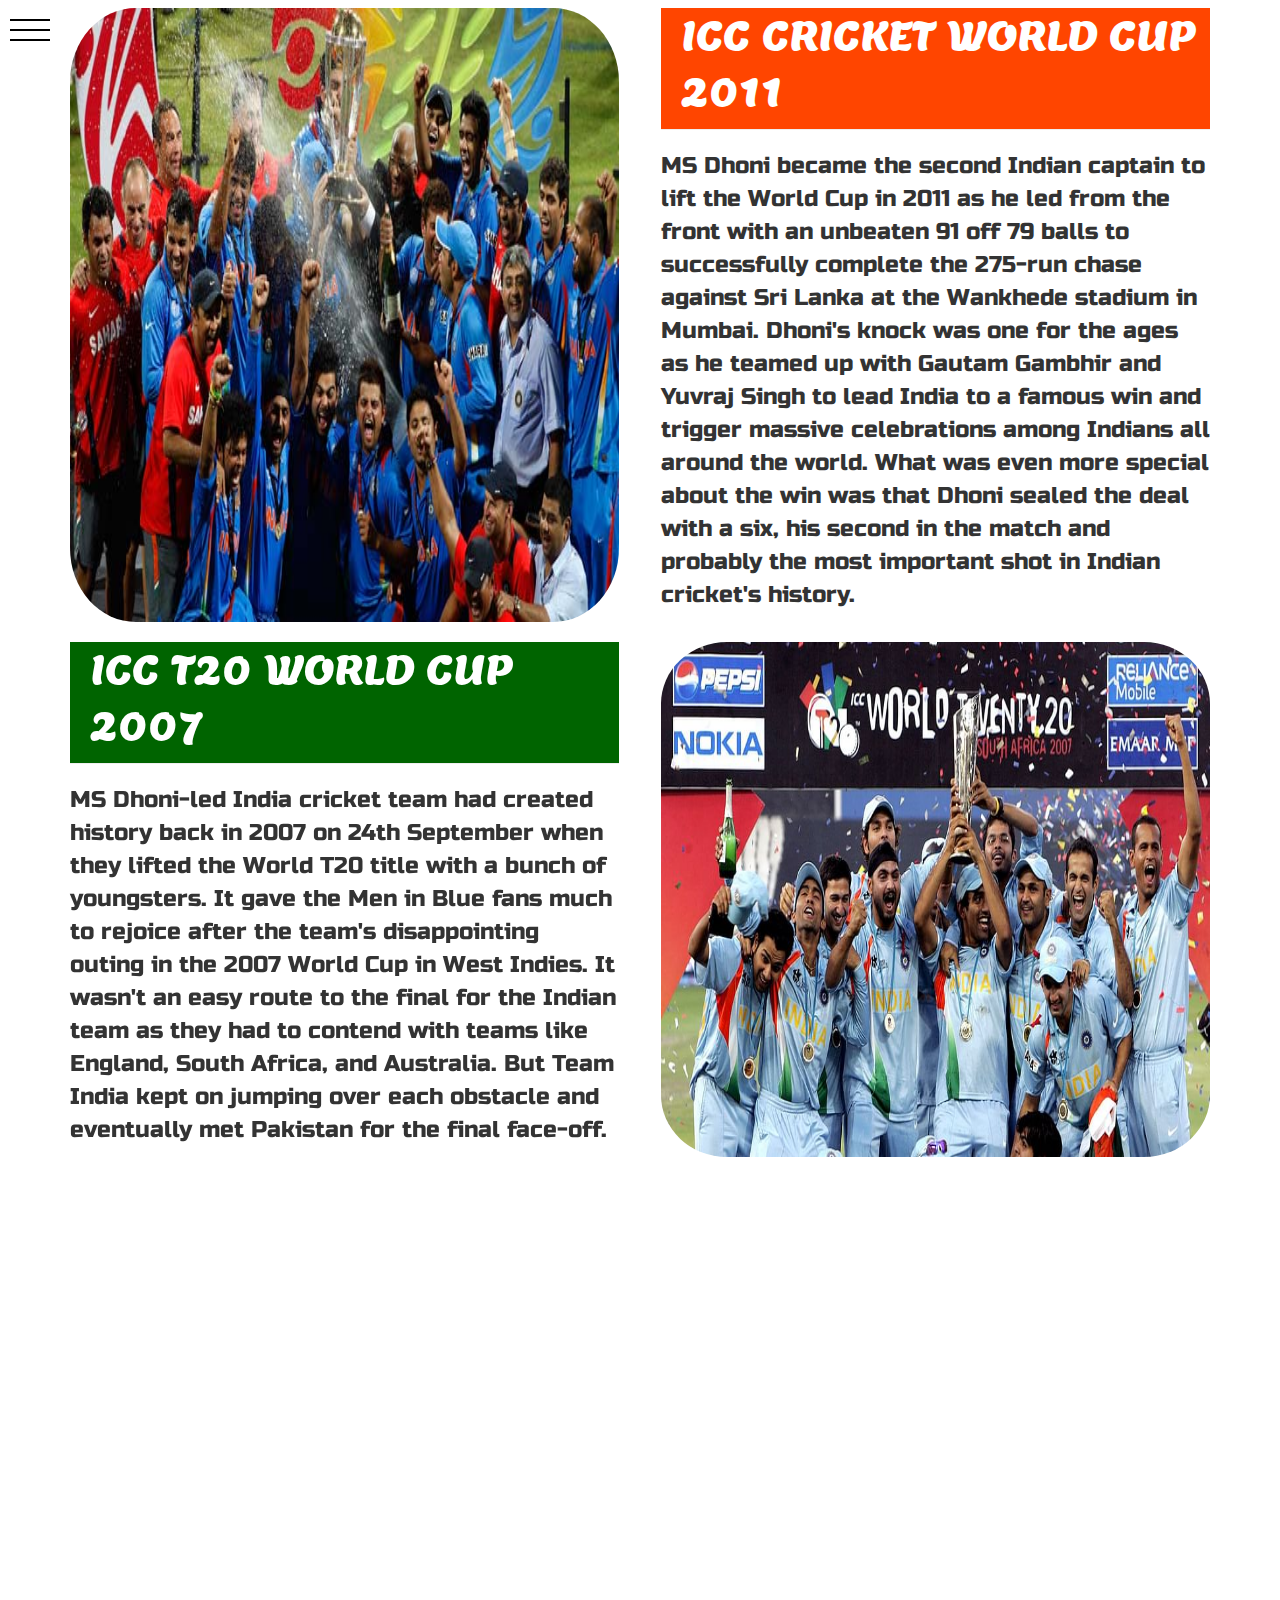
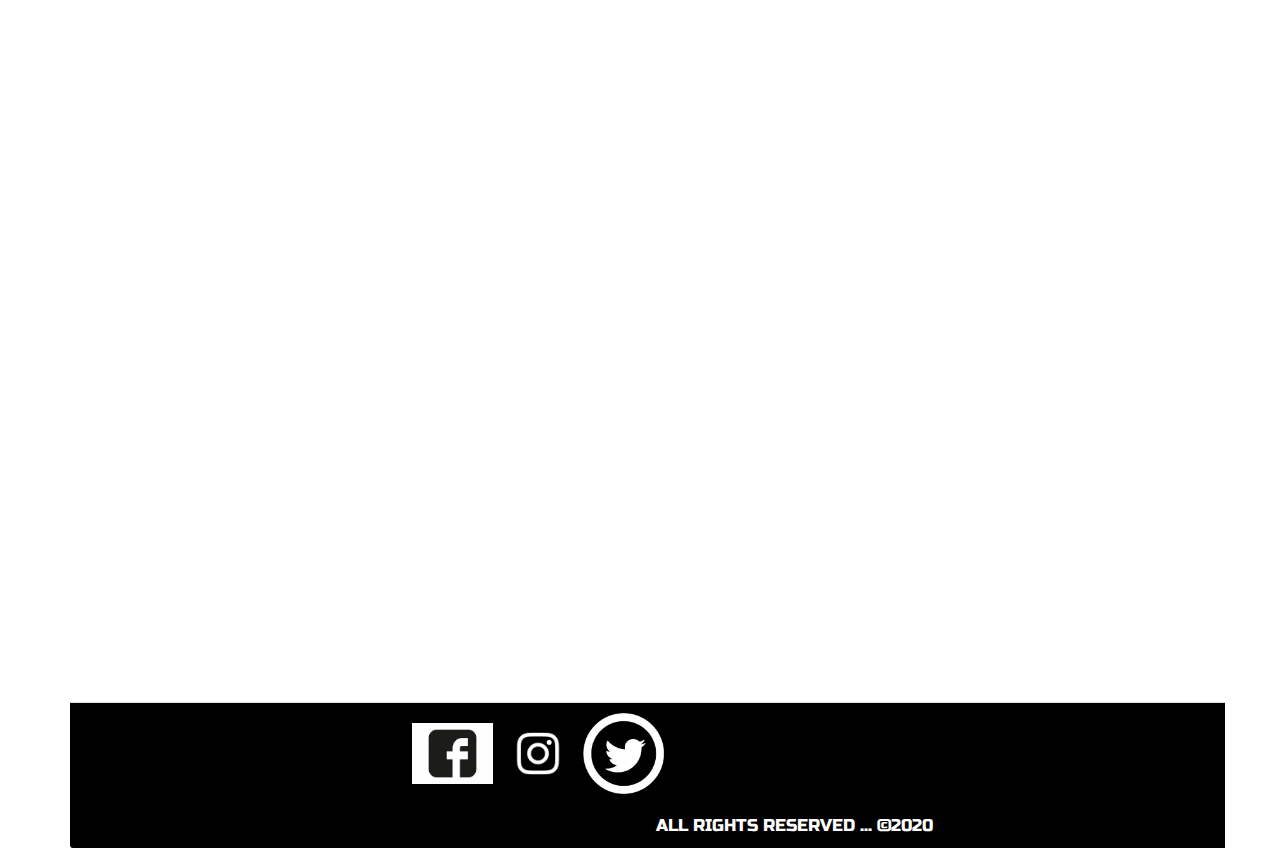
<file: trophies.html>
<!DOCTYPE html>
<html lang="en">
  <head>
    <meta charset="utf-8">
    <meta http-equiv="X-UA-Compatible" content="IE=edge">
    <meta name="viewport" content="width=device-width, initial-scale=1">

    <title>ms dhoni | Trophies.</title>
    <script src="./js/bootstrap.min.js"></script>
    <link href="./css/bootstrap.min.css" rel="stylesheet">
    <link href="./css/style.css" rel="stylesheet">
    <link href="./css/responsive.css" rel="stylesheet">
    <link href="https://fonts.googleapis.com/css2?family=Parisienne&family=Rochester&family=Russo+One&display=swap" rel="stylesheet"> 
    <link href="https://fonts.googleapis.com/css2?family=Lemon&display=swap" rel="stylesheet">
    <link href="https://unpkg.com/aos@2.3.1/dist/aos.css" rel="stylesheet">


</head>

<body>
  <div class="menu-wrap">
    <input type="checkbox" class="toggler">
    <div class="hamburger"><div></div></div>
      <div class="menu">
     <div>
       <div>
         <ul>
           <li><a href="index.html">Home</a></li>
           <li><a href="stats.html">Stats</a></li>
           <li><a href="trophies.html">Trophies</a></li>
           <li><a href="achivements.html">Achivements</a></li>
           <li><a href="developer.html">Contact Us</a></li>
         </ul>
       </div>
        </div>
      </div>
    </div>
    <div class="container transition-fade" style="margin: 8px auto; overflow: hidden;" id="swup">
        <div class="wrapper4">

           
                  <div><img src="./images/cup2011.jpg" height="100%" width="100%"style="border-radius:12%"></div>
                  <div> <header class="page-header" style=" margin: 0; margin-bottom: 20px;">ICC CRICKET WORLD CUP 2011</header>
                    <p class="content" style="font-size: 165%;"> MS Dhoni became the second Indian captain to lift the World Cup in 2011 as he led from the front with an unbeaten 91 off 79 balls to successfully complete the 275-run chase against Sri Lanka at the Wankhede stadium in Mumbai.

                    Dhoni's knock was one for the ages as he teamed up with Gautam Gambhir and Yuvraj Singh to lead India to a famous win and trigger massive celebrations among Indians all around the world.
                    
                    What was even more special about the win was that Dhoni sealed the deal with a six, his second in the match and probably the most important shot in Indian cricket's history.</p>
                  </div>
        </div><br>
        
        <div class="wrapper4b"  >
            <div data-aos="fade-left"> <header class="page-header rw2" style=" margin: 0; margin-bottom: 20px;">ICC T20 WORLD CUP 2007</header>
              <p class="content" style="font-size: 165%;"> MS Dhoni-led India cricket team had created history back in 2007 on 24th September when they lifted the World T20 title with a bunch of youngsters.
                 It gave the Men in Blue fans much to rejoice after the team's disappointing outing in the 2007 World Cup in West Indies.
                 It wasn't an easy route to the final for the Indian team as they had to contend with teams like England, South Africa,
                  and Australia. But Team India kept on jumping over each obstacle and eventually met Pakistan for the final face-off. </p>
                </div>
                <div data-aos="fade-right"><img src="./images/cup2007.jpg" height="100%" width="100%"style="border-radius:12%"></div>
                
        </div>
        <div class="wrapper4"  >
            <div data-aos="fade-right"><img src="./images/ct2013win.jpg" height="100%" width="100%"style="border-radius:12%"></div>
            <div data-aos="fade-left"> <header class="page-header " style=" margin-top: 10px; margin-bottom: 20px;">ICC CHAMPIONS TROPHY 2013</header>
              <p class="content" style="font-size: 165%;">India, under Mahendra Singh Dhoni's captaincy, have won the ICC World Cup,
                 ICC World Twenty20 and the ICC Champions Trophy - the first captain to have won all three ICC trophies.</p>
            
                 <blockquote class="blockquote" data-aos="fade-up" >
                     <p><i>I told them not to look at the sky or the opposition. I told them that God helps those who help themselves. 
                         I said God is not coming to save us. If you want to win this trophy, we’ll have to fight it out.
                          We are the No. 1 ranked ODI side, so let’s make sure that they have to fight for these 130-odd runs. 
                          Don’t look for any outside help.</i>
                        </p>
                        <footer><cite title="M.S.Dhoni">M.S.Dhoni</cite></footer>
                    </blockquote>  
            </p></div>
                
                
        </div> <footer>
          <div class="container panel-footer" style="padding-left: 30%; background-color: black;">
            <a href="https://www.facebook.com/MSDhoni/"><img src="./images/facebook.jpg" height="10%" width="10%" class="link"></a>
            <a href="https://www.instagram.com/mahi7781/?hl=en"><img src="./images/insta.jpg" height="10%" width="10%"class="link"></a>
            <a href="https://twitter.com/msdhoni?lang=en"><img src="./images/twitter.jpg" height="10%" width="10%" class="link"></a>
            <br><br>
  
            <span class="rights" style="color: white; font-size: larger; padding-left: 30%;">ALL RIGHTS RESERVED ... &copy;2020 </span>
          </div>
        </footer>
    </div>
    <script src="https://unpkg.com/aos@2.3.1/dist/aos.js"></script>
 <script>
  AOS.init({
         offset : 300,
         duration : 600
       });
</script>
</body>
</html>
</file>
<file: css/style.css>
:root{
    --overlay-color: rgba(24,39,59,0.85);
    --menu-speed: 0.75s;
}

#body{
    z-index: -1;
    
}
/* menu styles*/
.menu-wrap
{
    position: fixed;
    top: 0;
    left: 0;
    z-index: 1;
}
.menu-wrap .toggler{
    position: absolute;
    top: 0;
    left: 0;
    z-index: 2;
    cursor: pointer;
    width: 50px;
    height: 50px;
    opacity: 0;

}
.menu-wrap .hamburger{
    position: absolute;
    top: 0;
    left: 0;
    z-index: 1;
    width: 60px;
    height: 60px;
    padding: 1rem;
    background-color: rgba(255, 255, 255, 0.5);
    display: flex;
    align-items: center;
    justify-content: center;
}

/*hamburger line*/
.menu-wrap .hamburger > div{
    position: relative;
    flex: none;
    width: 100%;
    height: 2px;
    background: #000;
    display: flex;
    align-items: center;
    justify-content: center;
    transition: all 0.4s ease;
}
/* hamburger lines top and bottom*/
.menu-wrap .hamburger > div::before,
.menu-wrap .hamburger > div::after{
    content: '';
    position: absolute;
    z-index: 1;
    top: -10px;
    width: 100%;
    height: 2px;
    background: inherit; 
}
/*moves line down*/
.menu-wrap .hamburger > div::after{
    top: 10px;

}
/* toggler animation */
.menu-wrap .toggler:checked + .hamburger > div{
    transform: rotate(135deg);
}
/* spinning lines to X*/
.menu-wrap .toggler:checked + .hamburger > div::before,
.menu-wrap .toggler:checked +  .hamburger > div::after{
     top: 0;
     transform: rotate(90deg);
}
.menu-wrap .toggler:checked +  .hamburger > div{
    transform: rotate(225deg);
}

/* show menu*/
.menu-wrap .toggler:checked ~ .menu
{
    visibility: visible;
}
.menu-wrap .toggler:checked ~ .menu > div{
    transform: scale(1);
    transition-duration : var(--menu-speed);

}
.menu-wrap .toggler:checked ~.menu > div > div{
    opacity: 1;
    transition: opacity 0.4s ease 0.4s;
}

.menu-wrap .menu{
    position: fixed;
    top: 0;
    left: 0;
    width: 100%;
    height: 100%;
    visibility: hidden;
    overflow: hidden;
    display: flex;
    align-items: center;
    justify-content: center;
}
.menu-wrap .menu > div{
    background: var(--overlay-color);
    border-radius: 50%;
    width: 400%;
    height: 400%;
    display: flex;
    flex: none;
    align-items: center;
    justify-content: center;
    transform: scale(0);
    transition: all 0.4s ease;
}
.menu-wrap .menu > div > div{
    text-align: center;
    max-width: 100%;
    max-height: 100%;
    opacity: 0;
    transition: opacity 0.4s ease;
}
.menu-wrap .menu > div > div > ul > li {
    list-style: none;
    color: #fff;
    font-size: 1.5rem;
    padding: auto;
}
.menu-wrap .menu > div > div > ul > li > a{
    color: inherit;
    text-decoration: none;
    transition: color 0.4s ease;
    font-size: 300%;
}
#brand{
    padding-top: 20px;
    width: 100%;
    min-height: 70vh;
    max-height: 90vh;
    overflow: hidden;
    border-radius: 12%;
}
#content
{
    min-height: 700px;
}
#main

{
height: 50%;
overflow: hidden;
}
.navbar{
    max-height: 2rem;
}

#navs {
    margin-right: auto;
    padding-top: 15px;
    padding-right: 500px;
    padding-left: 12px;
    color: blanchedalmond;
    font-size: 18px;

}
a {
    color: blanchedalmond;
    font-family: 'Russo One', sans-serif;;
}
a:hover{
    color: darkseagreen;
    text-decoration: none;
    border-bottom: 5px solid red;
}
.about{
    font-size: 10vh;
    font-family: 'Parisienne', cursive;
}
.bio
{
    font-size: 230%;
    font-family: 'Russo One', sans-serif;
}

.wrapper1{
    display: grid;
    grid-template-columns: 2fr 1fr;
  /*  grid-auto-rows: minmax(100px,auto);*/
    grid-gap: 1em;
}

.wrapper1b{
    display: grid;
    grid-template-columns: 2fr 1fr;
  /*  grid-auto-rows: minmax(100px,auto);*/
    grid-gap: 1em;
}

.form
{   margin-top: 10px;
    border: 2px solid black;
    border-radius: 10px;
    font-size: 150%;
    background-color: whitesmoke;
    padding: 10px;

    font-family: 'Russo One', sans-serif;
}
.btn
{
    font-size: large;
    color: white;
    background-color: red;
}
.blockquote{
    font-size: 300%;
    font-weight: bolder;
    font-family: 'Rochester', cursive;
}
.wrapper2a{

        display: grid;
        grid-template-columns: 50% 50%;
    grid-gap: 3em;
    padding-right: 6%;
    margin-bottom: 10%;
}
.wrapper2b{

    display: grid;
    grid-template-columns: 50% 50%;
grid-gap: 3em;
padding-right: 6%;
margin-bottom: 10%;
}
.wrapper2c{

    display: grid;
    grid-template-columns: 50% 50%;
grid-gap: 3em;
padding-right: 6%;
margin-bottom: 10%;
}
.wrapper2d{

    display: grid;
    grid-template-columns: 50% 50%;
grid-gap: 3em;
padding-right: 6%;
margin-bottom: 5%;
}






.wrapper4{

    display: grid;
    grid-template-columns: 1fr 1fr;
    grid-gap: 3em;
}
.wrapper4b{
    
    display: grid;
    grid-template-columns: 1fr 1fr;
    grid-gap: 3em;
}
.stats{
    padding-left: 200px;
    padding-right: 500px;
    margin:0  100px;
}
.table
{
    width: 50%;
    height: 60%;
    font-size: 180%;
    border-radius: 12%;
    
}
.page-header{
background-color:orangered; font-size: 280%;
color: #fff;
padding-left: 20px;
font-family: 'Lemon', cursive;
}
.rw2{
    background-color: darkgreen;
}

.content
{
    font-family: 'Russo One', sans-serif;
    font-size: 190%;   
}
.wrapper5{
    display: block;
}
.stat{
    border-radius: 15%;
}
th
{
    border-radius: 20%;
    border: black 2px;
    background-color: brown;
    color: cornsilk;
    text-align: center;
    margin-top: 100px;
    font-family: 'Russo One', sans-serif;
    margin-top: 3000px;
}
td
{
    border-radius: 80%;
    text-align: center;
    background-color: darkgoldenrod;
    color: darkblue;
    font-size: 140%;
    font-weight: bold;
    font-family: 'Russo One', sans-serif;
}
footer{
    font-family: 'Russo One', sans-serif;
}
.transition-fade{
    opacity: 1;
    transition: 200ms;

}
html.is-animating .transition-fade{
    opacity: 0;
}
.swiper-container {
    width: 100%;
    padding-top: 50px;
    padding-bottom: 50px;
    z-index: 0;
  }
.swiper-slide {
    background-position: center;
    background-size: cover;
    width: 20%;
    height: fit-content;
    z-index: -1;
  }
</file>
<file: css/responsive.css>
@media(max-width:509px)
{
    .wrapper1{
    
        display: flex;
        flex-direction: column;
   /* grid-auto-rows: minmax(100px,auto);*/

    }
    .image{
        margin-bottom: 7%;
    }
    .wrapper1 div:nth-child(1)
    {
        order:1;
    }
    .wrapper1b{
        display: flex;
        flex-direction: column;
   
    }
    #cool
    {
        height: 100%;
    }
 .link{
   height: 30%;
   width: 30%;
 }  
 

}
@media(max-width:768px)
{
    .wrapper2a{
        display: flex;
        flex-direction: column;
        margin-bottom: 10%;
    }
    .wrapper2b{
        
        display: flex;
        flex-direction: column;
        margin-bottom: 10%;
    }
    .wrapper2b div:nth-child(1){
        order: 1;
    }

    .wrapper2c{
        
        display: flex;
        flex-direction: column;
        margin-bottom: 10%;
    }
    .wrapper2d{
        
        display: flex;
        flex-direction: column;
        margin-bottom: 10%;
    }
    .wrapper2d div:nth-child(1){
        order: 1;
    }
    .stat
    {
        width:100%;
    }
   .table
   {
    width: 150%;
    height: 80%;
    font-size: 180%;
   }
}
@media(max-width:1000px)
{
    .wrapper4{
        display: flex;
        flex-direction: column;
    }
    .wrapper4b{
        display: flex;
        flex-direction: column;
    }
    .wrapper4b div:nth-child(1)
    {
        order:1;
    }
       
}
@media(max-width:900px)
{
    .swiper-slide {
        width: 40%;
    }
}
@media(max-width:400px)
{
    .swiper-slide {
        width: 60%;
    }
}
</file>
